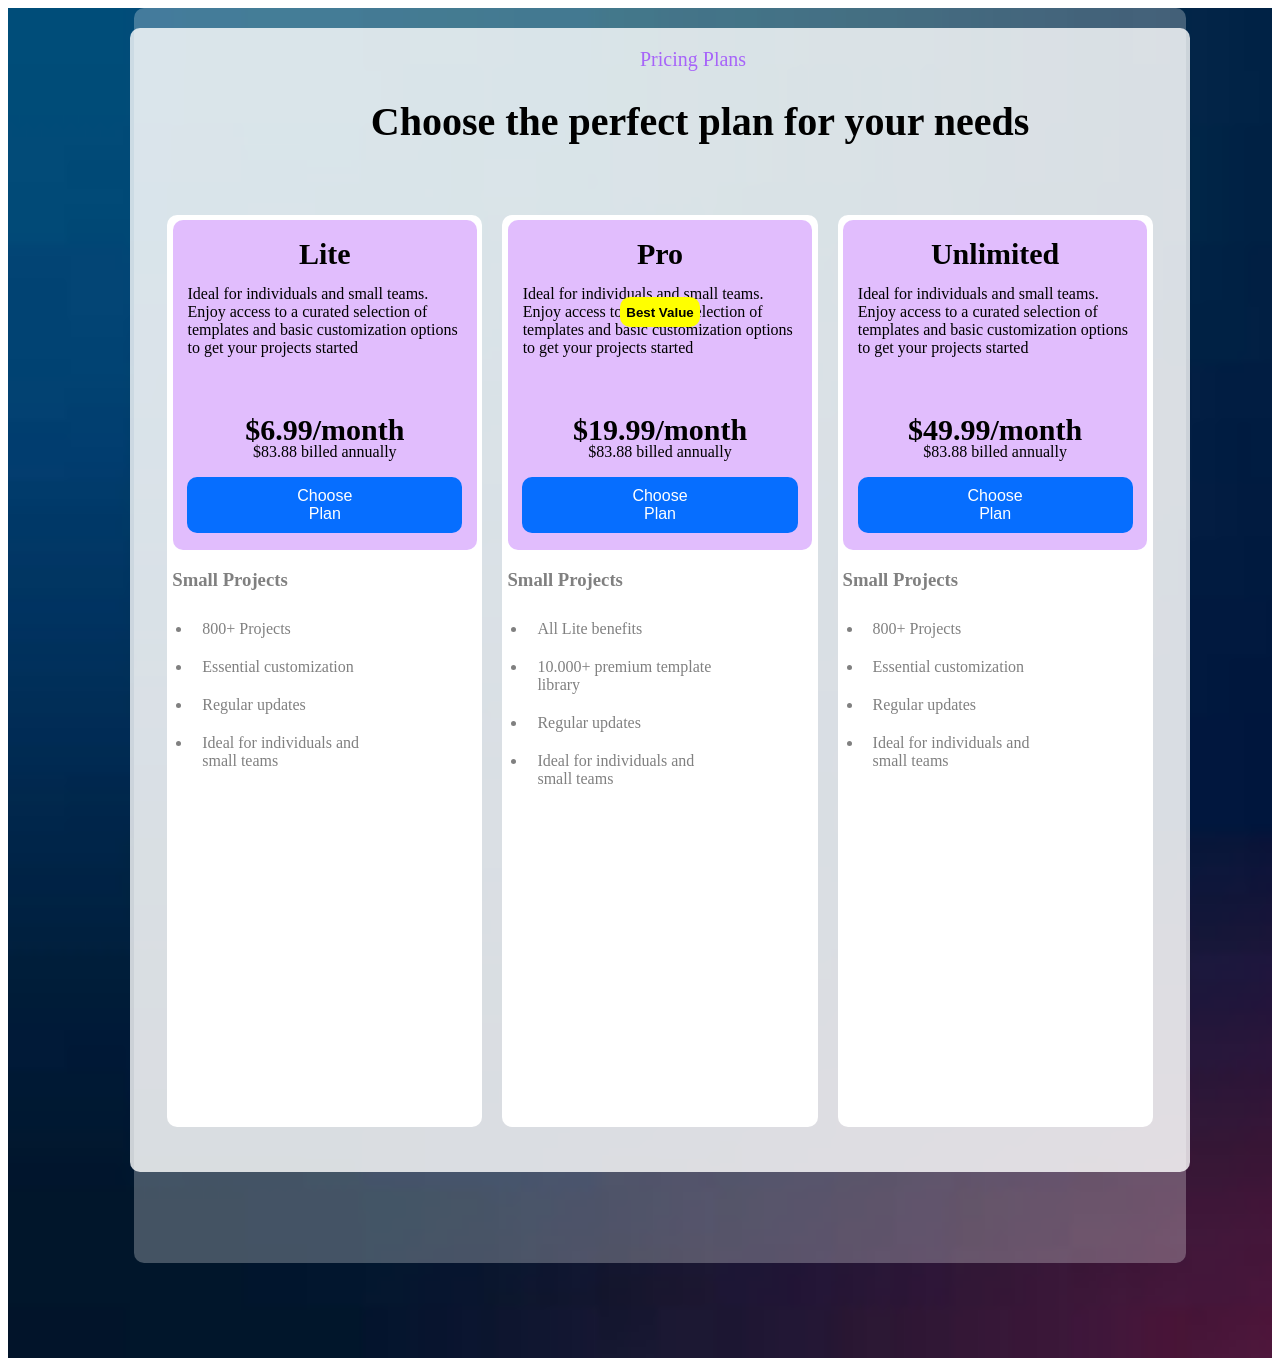
<file: Assignments/Assignment2/index.html>
<!doctype html>
<html lang="en">
  <head>
    <meta charset="UTF-8" />
    <meta name="viewport" content="width=device-width, initial-scale=1.0" />
    <link rel="stylesheet" href="style.css" />
    <title>Document</title>
  </head>
  <body>
    <div class="main">
      <div class="box">
        <div class="container">
          <div class="head">
            <p>Pricing Plans</p>
            <h1>Choose the perfect plan for your needs</h1>
          </div>
          <div class="boxed">
            <div class="first">
            <div class="version">
              <h4 class="top">Lite</h4>
              <br>
              <p>Ideal for individuals and small teams. Enjoy
                  access to a curated selection of templates
                  and basic customization options to get your
                  projects started</p>
              <h4>$6.99/month</h4>
              <p>$83.88 billed annually</p>
              <button>Choose Plan</button>
            </div>
            <div class="content">
            <h3>Small Projects</h3>
            <ul>
              <li>800+ Projects</li>
              <li>Essential customization</li>
              <li>Regular updates</li>
              <li>Ideal for individuals and small teams</li>
            </ul>
            </div>
          </div>
          <div class="first">
            <div class="version">
              <h4 class="top">Pro</h4>
              <br>
              <p>Ideal for individuals and small teams. Enjoy
                  access to a curated selection of templates
                  and basic customization options to get your
                  projects started</p>
              <h4>$19.99/month</h4>
              <p>$83.88 billed annually</p>
              <button>Choose Plan</button>
            </div>
            <div class="content">
            <h3>Small Projects</h3>
            <ul>
              <li>All Lite benefits</li>
              <li>10.000+ premium template library</li>
              <li>Regular updates</li>
              <li>Ideal for individuals and small teams</li>
            </ul>
            </div>
          </div>
          <div class="first">
            <div class="version">
              <h4 class="top">Unlimited</h4>
              <br>
              <p>Ideal for individuals and small teams. Enjoy
                  access to a curated selection of templates
                  and basic customization options to get your
                  projects started</p>
              <h4>$49.99/month</h4>
              <p>$83.88 billed annually</p>
              <button>Choose Plan</button>
            </div>
            <div class="content">
            <h3>Small Projects</h3>
            <ul>
              <li>800+ Projects</li>
              <li>Essential customization</li>
              <li>Regular updates</li>
              <li>Ideal for individuals and small teams</li>
            </ul>
            </div>
          </div>
            </div>
            <button class="small">Best Value</button>
            </div>
          </div>
        </div>
      </div>
    </div>
  </body>
</html>
</file>
<file: Assignments/Assignment2/style.css>
.main{
    background-image: url("image.png");
    background-size: cover;
    height: 150vh;
    width: 100%;
}
.head{
    width: 100%;
    /* border: 1px solid black; */
    height: 10%;
    width: 200px;
    position:absolute;
    top: 8;
    left: 50%;
    font-size: 20px;
    color:rgb(167, 100, 249);

}
.head h1{
    
    width:500%;
    display: flex;
    justify-content: center;
    margin-left: -220%;
    color: black;
}

.box{
    display: flex;
    justify-content: center;
    height: 90%;
    width: 80%;
    background-color: rgba(255, 255, 255, 0.262);
    margin-left: 10%;
    border-radius: 10px;
    padding: 20px;
    margin-bottom: 25%;
}
.container{
    background-color: rgba(255, 255, 255, 0.8);
    padding: 50px;
    padding-top: 0px;
    border-radius: 10px;
    height: 90%;
    width: 95%;
    display: flex;
    justify-content: center;
    
}
.boxed{
    display: flex;
    justify-content: center;
    align-items: center;
    margin-top: 20%;
    gap: 20px;
    margin-right:0%;
    width: 300%;
}
.first{
    background-color: rgb(255, 255, 255);
    padding: 5px;
    border-radius: 10px;
    height: 100%;
    width: 70%;
    display: flex;
    flex-direction: column;
    align-items: center;

}
.version{
    background-color: rgba(218, 173, 253, 0.8);
    border-radius: 10px;
    height: 300px;
    width: 90%;
    align-items: center;
    display: flex;
    flex-direction: column;
    padding: 15px;
}
.version h4{
    font-size: 30px;
    margin-bottom: -20px;
}
.top{
    margin-top: 2px;
}
.version button{
    background-color: rgb(6, 110, 255);
    border: none;
    padding: 10px 110px;
    border-radius: 10px;
    font-size: 16px;
    margin-top: 0px;
    color: white;
}
.content{
    color: gray;
    margin-right:70px;
}
li{
    margin-left: -20px;
    padding: 10px;
}
h3{
    font-weight:bold;
}
.small{
    position: absolute;
    top: 33%;
    background-color: yellow;
    border-radius: 10px;
    border: none;
    height: 30px;
    font-weight: bold;

}
</file>
